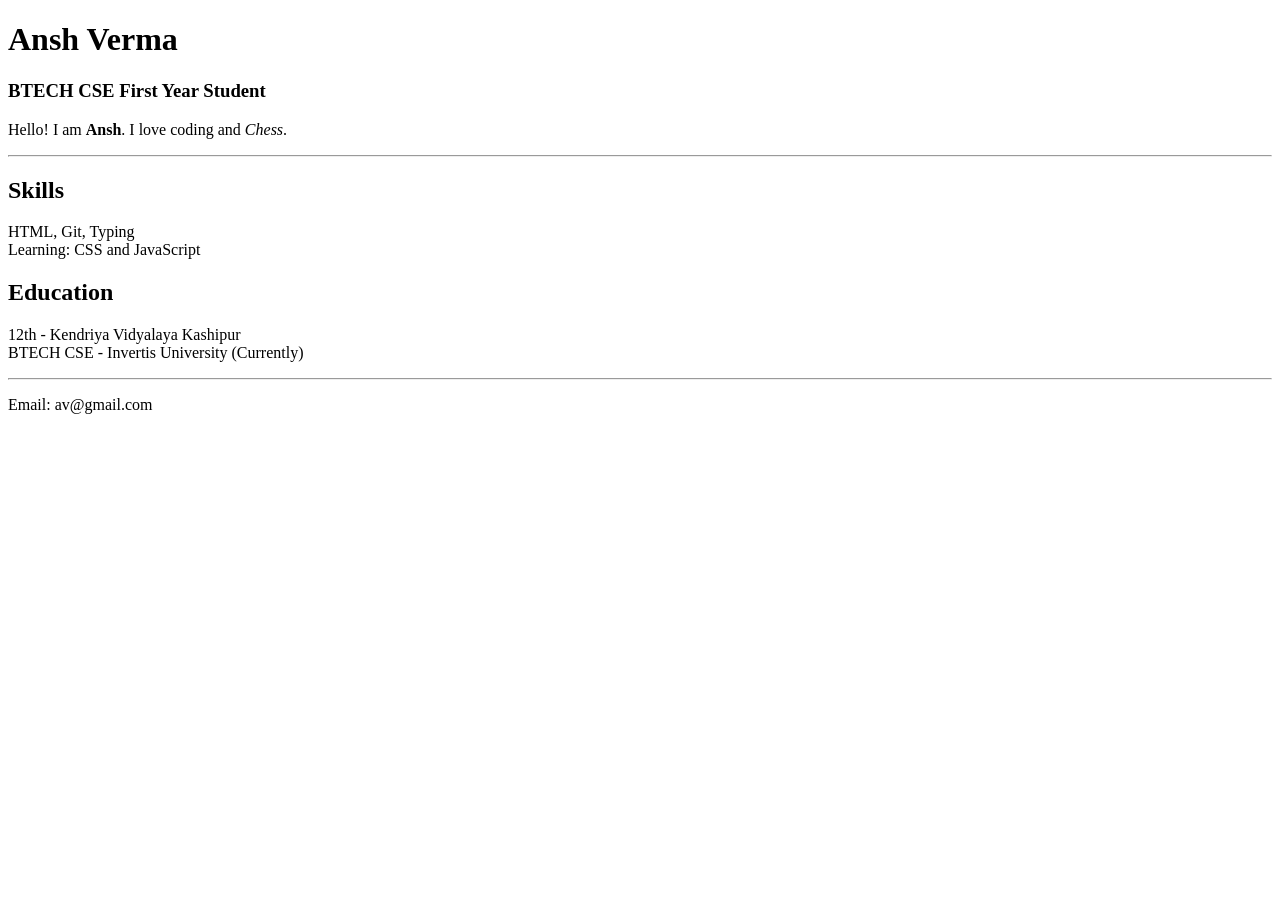
<file: week 2/index.html>
<!DOCTYPE html>
<html lang="en">

<head>
    <meta charset="UTF-8">
    <title>My Resume</title>
</head>

<body>
    <header>
        <h1>Ansh Verma</h1>
        </header>
    <main>
        <h3>BTECH CSE First Year Student</h3>
        <p>Hello! I am <strong>Ansh</strong>. I love coding and <em>Chess</em>.</p>
        <hr>
        <div id="skills" class="section">
            <h2>Skills</h2>
            <p>HTML, Git, Typing<br>Learning: CSS and JavaScript</p>
        </div>

        <div id="education" class="section">
            <h2>Education</h2>
            <p>12th - Kendriya Vidyalaya Kashipur<br>BTECH CSE - Invertis University (Currently)</p>
        </div>
    </main>
    <footer>
        <hr>
        <p>Email: av@gmail.com</p>
    </footer>
</body>

</html>
</file>
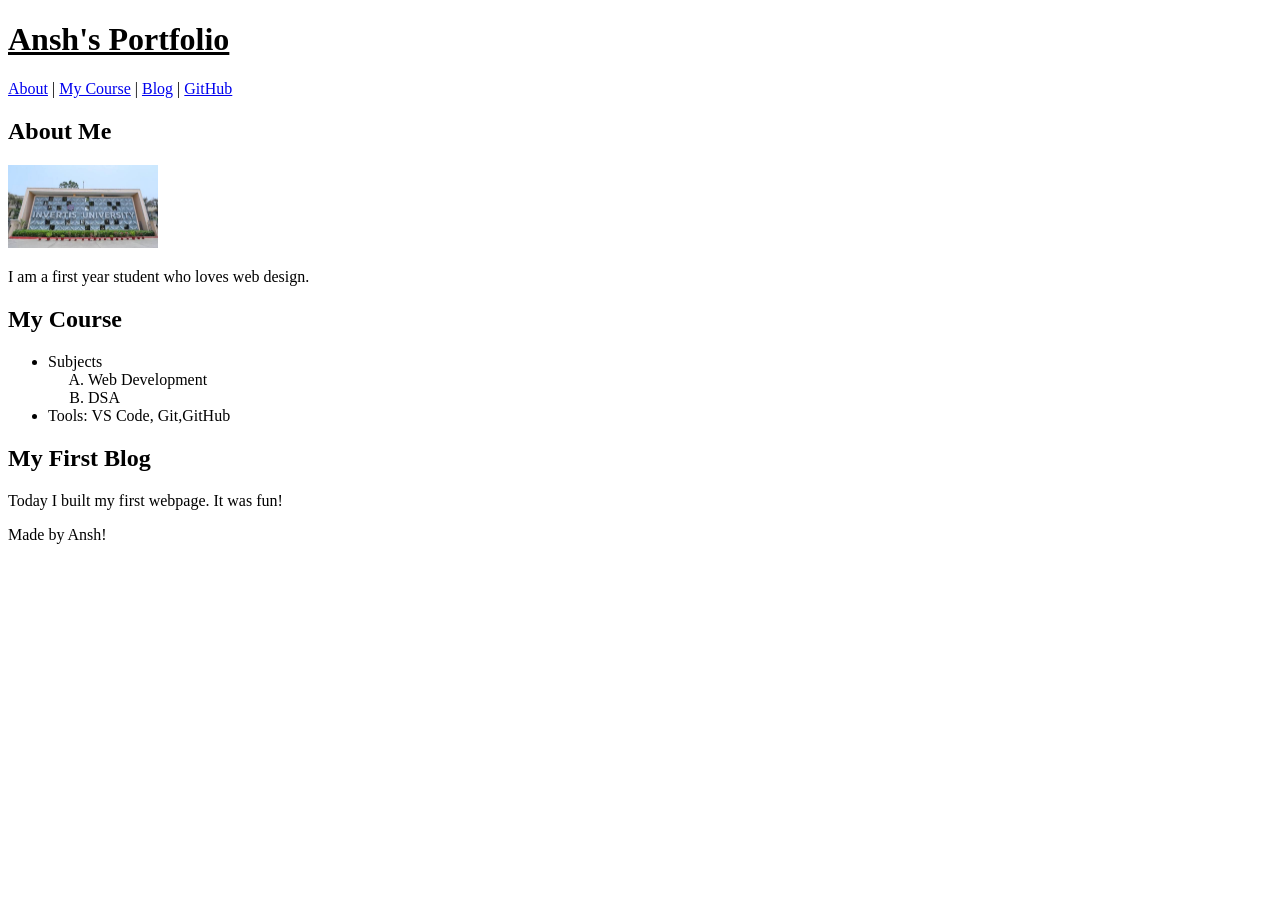
<file: week 3/index.html>
<!DOCTYPE html>
<html lang="en">

<head>
    <meta charset="UTF-8">
    <title>My Portfolio</title>
</head>

<body>
    <header>
        <h1><strong><u>Ansh's Portfolio</u></strong></h1>
        <nav>
            <a href="#about">About</a> |
            <a href="#course">My Course</a> |
            <a href="#blog">Blog</a> |
            <a href="https://github.com" target="_blank">GitHub</a>
        </nav>
    </header>
    <main>
        <section id="about">
            <h2>About Me</h2>
            <img src="./images/invertis.jpg" alt="Riya smiling at her laptop" width="150">
            <p>I am a first year student who loves web design.</p>
        </section>
        <section id="course">
            <h2>My Course</h2>
            <ul>
                <li>Subjects
                    <ol type="A">
                        <li>Web Development</li>
                        <li>DSA</li>
                    </ol>
                </li>
                <li>Tools: VS Code, Git,GitHub</li>
            </ul>
        </section>
        <article id="blog">
            <h2>My First Blog</h2>
            <p>Today I built my first webpage. It was fun!</p>
        </article>
    </main>
    <footer>
        <p>Made by Ansh!</p>
    </footer>
</body>

</html>
</file>
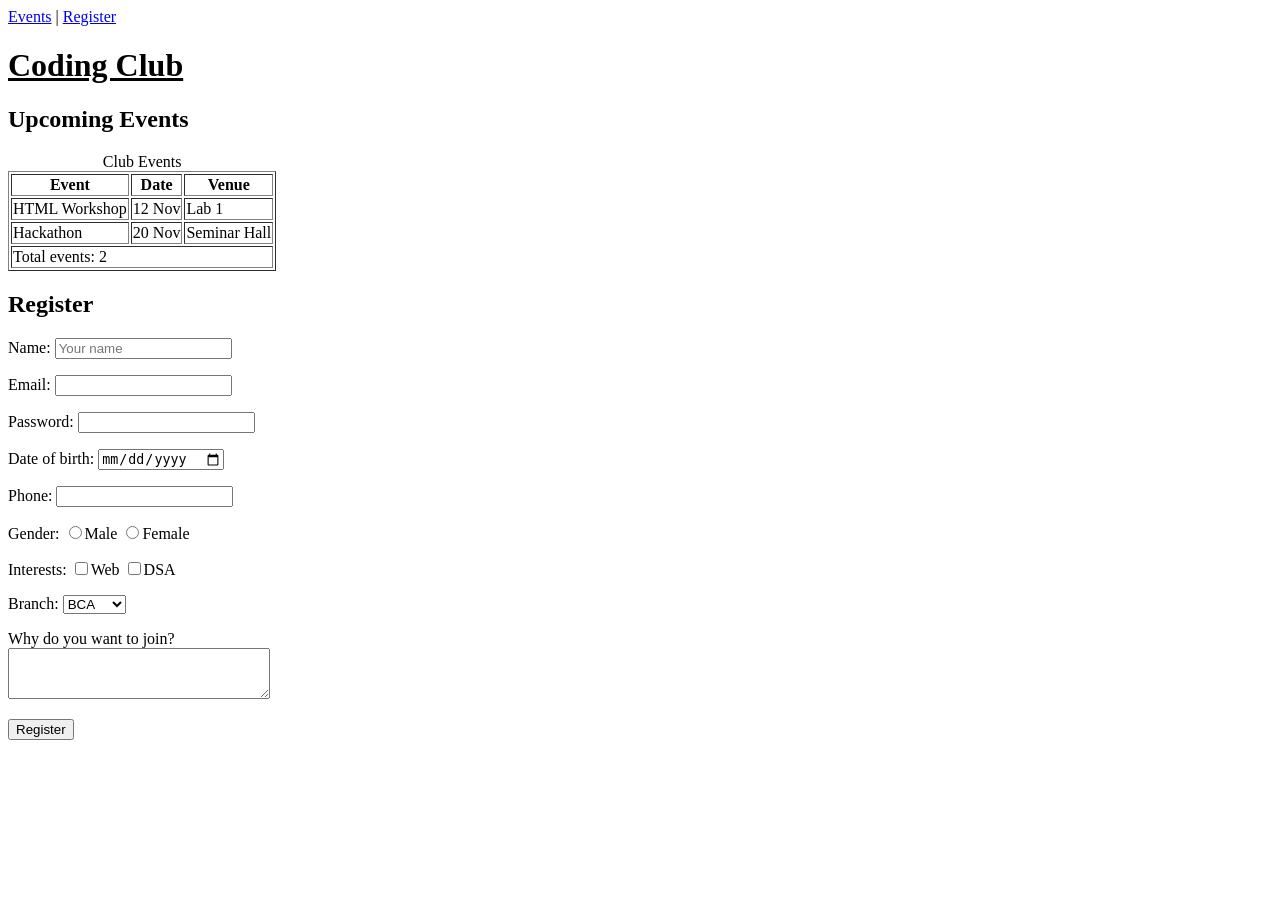
<file: week 4/index.html>
<!DOCTYPE html>
<html lang="en">

<head>
    <meta charset="UTF-8">
    <meta name="viewport" content="width=device-width, initial-scale=1">
    <meta name="description" content="Coding Club registration page">
    <link rel="icon" href="favicon.ico">
    <title>Coding Club</title>
</head>

<body>
    <nav><a href="#events">Events</a> | <a href="#register">Register</a></nav>
    <h1><u>Coding Club</u></h1>
    <h2 id="events">Upcoming Events</h2>
    <table border="1">
        <caption>Club Events</caption>
        <thead>
            <tr>
                <th>Event</th>
                <th>Date</th>
                <th>Venue</th>
            </tr>
        </thead>
        <tbody>
            <tr>
                <td>HTML Workshop</td>
                <td>12 Nov</td>
                <td>Lab 1</td>
            </tr>
            <tr>
                <td>Hackathon</td>
                <td>20 Nov</td>
                <td>Seminar Hall</td>
            </tr>
        </tbody>
        <tfoot>
            <tr>
                <td colspan="3">Total events: 2</td>
            </tr>
        </tfoot>
    </table>
    <h2 id="register">Register</h2>
    <form action="#" method="post">
        <p><label for="name">Name:</label>
            <input type="text" id="name" name="name" placeholder="Your name" required>
        </p>
        <p><label for="email">Email:</label>
            <input type="email" id="email" name="email" required>
        </p>
        <p><label for="pass">Password:</label>
            <input type="password" id="pass" name="pass" required>
        </p>
        <p><label for="dob">Date of birth:</label>
            <input type="date" id="dob" name="dob">
        </p>
        <p><label for="phone">Phone:</label>
            <input type="tel" id="phone" name="phone">
        </p>
        <p>Gender:
            <input type="radio" name="gender" id="m"><label for="m">Male</label>
            <input type="radio" name="gender" id="f"><label for="f">Female</label>
        </p>
        <p>Interests:
            <input type="checkbox" id="web"><label for="web">Web</label>
            <input type="checkbox" id="dsa"><label for="dsa">DSA</label>
        </p>
        <p><label for="branch">Branch:</label>
            <select id="branch" name="branch">
                <option>BCA</option>
                <option>B.Tech</option>
            </select>
        </p>
        <p><label for="msg">Why do you want to join?</label><br>
            <textarea id="msg" rows="3" cols="30"></textarea>
        </p>
        <button type="submit">Register</button>
    </form>
</body>

</html>
</file>
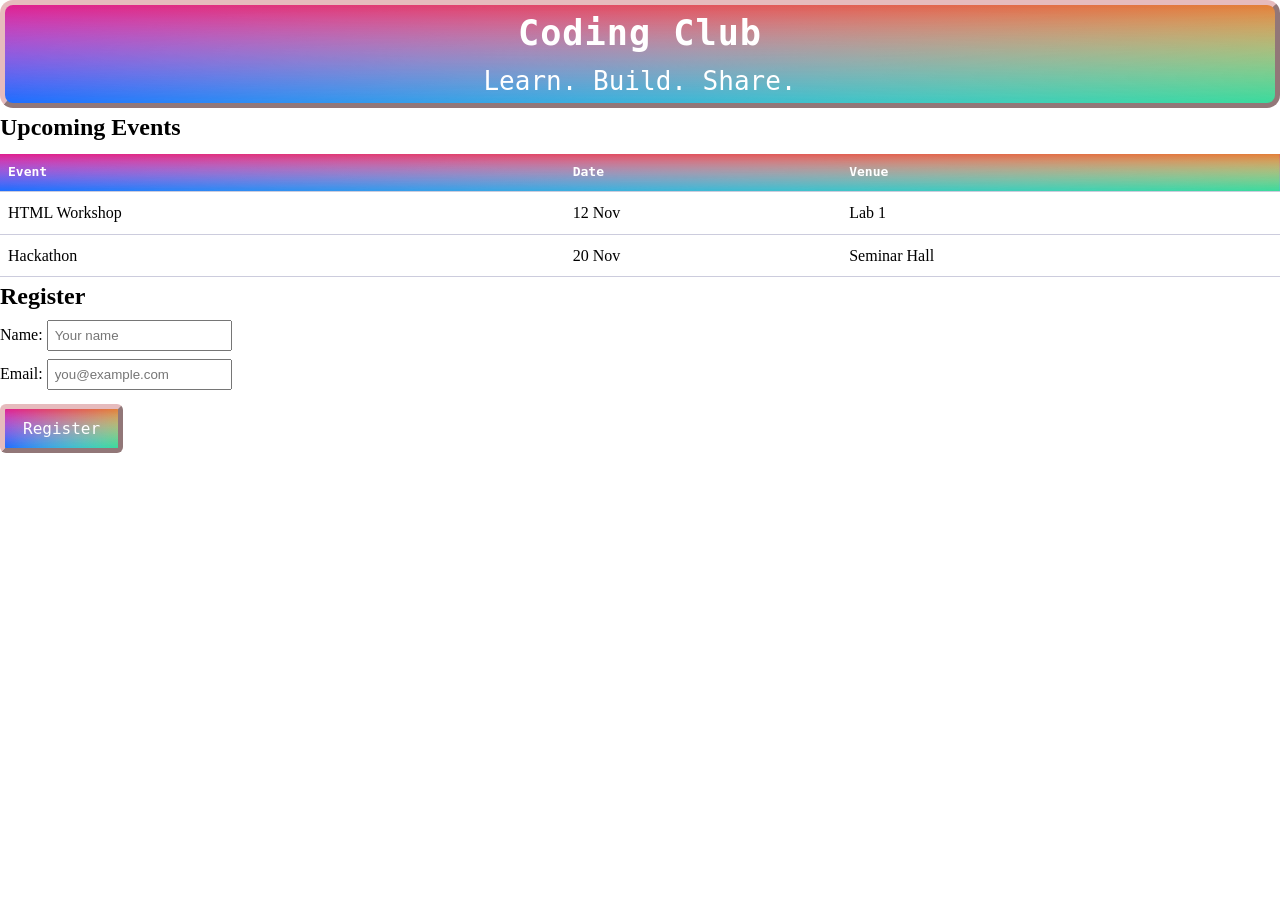
<file: week 5/index.html>
<!DOCTYPE html>
<html lang="en">

<head>
    <meta charset="UTF-8">
    <title>Coding Club</title>
    <link rel="stylesheet" href="./style.css">
</head>

<body>
    <div id="hero">
        <h1>Coding Club</h1>
        <p>Learn. Build. Share.</p>
    </div>
    <div class="table">
        <h2 id="">Upcoming Events</h2>
        <table>
            <tr id="row">
                <th>Event</th>
                <th>Date</th>
                <th>Venue</th>
            </tr>
            <tr>
                <td>HTML Workshop</td>
                <td>12 Nov</td>
                <td>Lab 1</td>
            </tr>
            <tr>
                <td>Hackathon</td>
                <td>20 Nov</td>
                <td>Seminar Hall</td>
            </tr>
        </table>
    </div>
    <div class="card">
        <h2>Register</h2>
        <p>Name: <input type="text" placeholder="Your name"></p>
        <p>Email: <input type="email" placeholder="you@example.com"></p>
        <button>Register</button>
    </div>
</body>

</html>
</file>
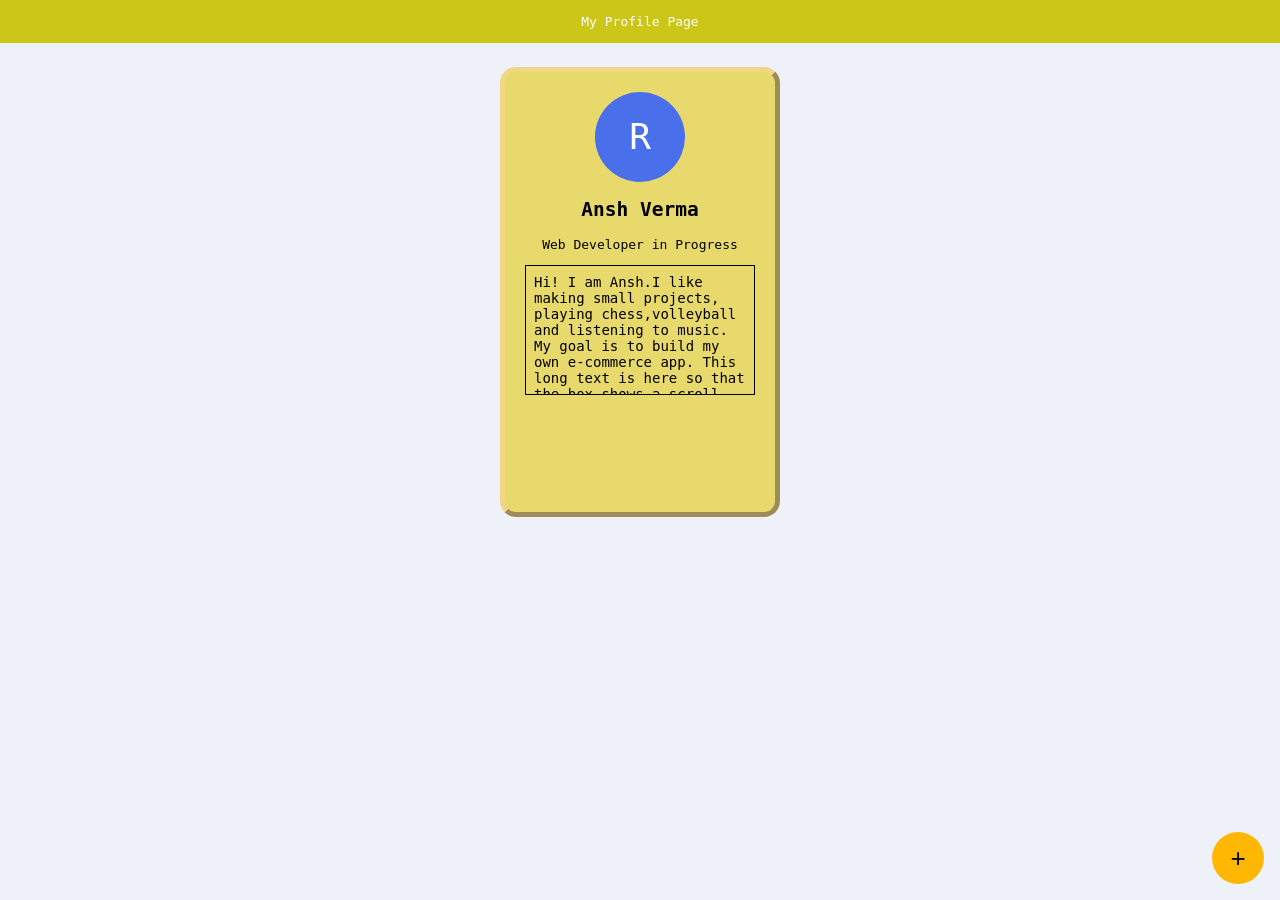
<file: week 6/index.html>
<!DOCTYPE html>
<html lang="en">

<head>
    <meta charset="UTF-8">
    <title>Profile Card</title>
    <link rel="stylesheet" href="style.css">
</head>
<body>
    <header class="tp">My Profile Page</header>
    <div class="card">
        <div class="avatar">R</div>
        <h2>Ansh Verma</h2>
        <p>Web Developer in Progress</p>
        <div class="bio">
            Hi! I am Ansh.I like making small projects,
            playing chess,volleyball and listening to music. My goal is to build my own e-commerce app. This long
            text is here so that the box shows a scroll bar. Try scrolling it!
        </div>
    </div>
    <button class="fab">+</button>
</body>

</html>
</file>
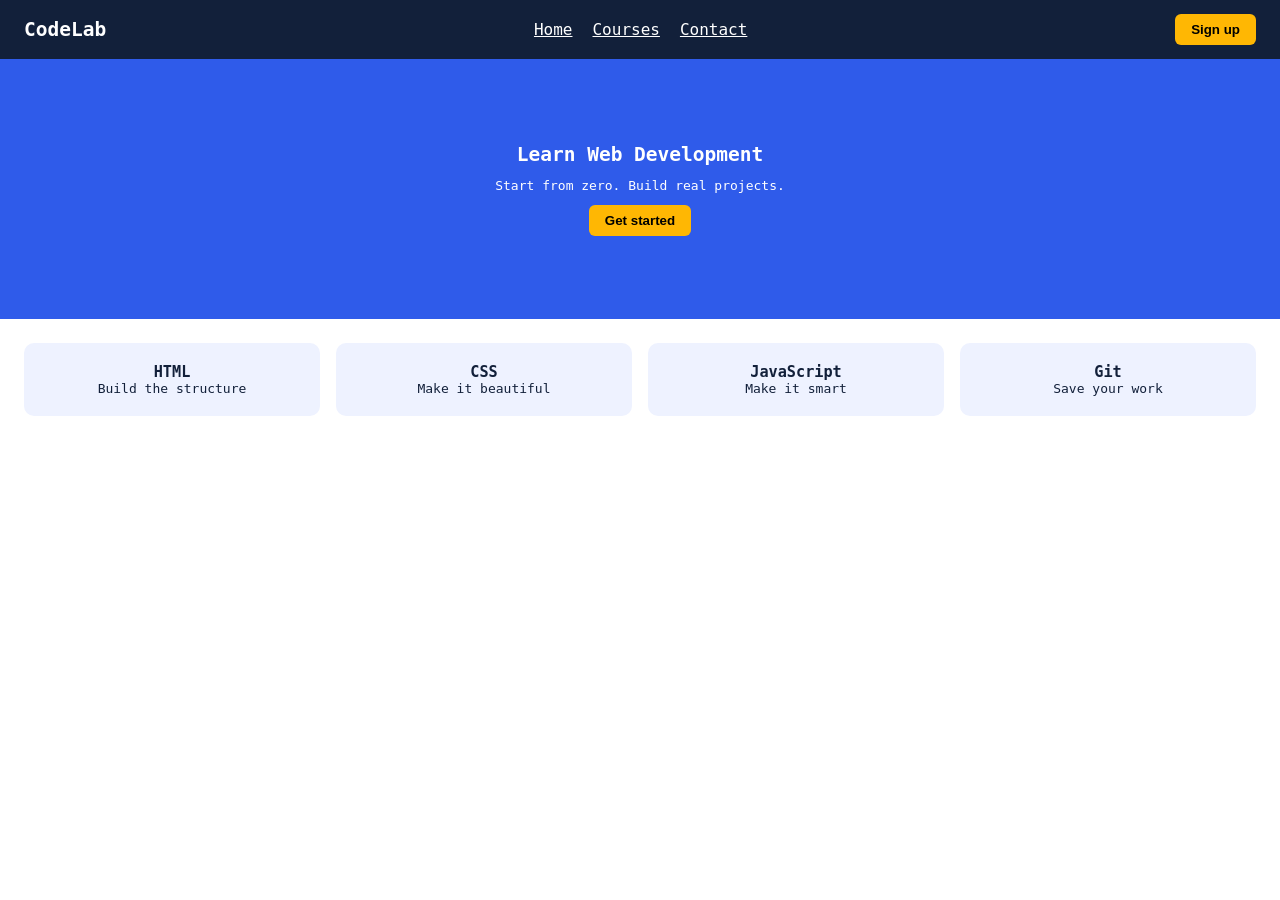
<file: week 7/index.html>
<!DOCTYPE html>
<html lang="en">

<head>
    <meta charset="UTF-8">
    <meta name="viewport" content="width=device-width, initial-scale=1">
    <title>CodeLab</title>
    <link rel="stylesheet" href="style.css">
</head>

<body>
    <nav>
        <h2>CodeLab</h2>
        <ul>
            <li><a href="#">Home</a></li>
            <li><a href="#">Courses</a></li>
            <li><a href="#">Contact</a></li>
        </ul>
        <button class="btn">Sign up</button>
    </nav>
    <section class="hero">
        <h1>Learn Web Development</h1>
        <p>Start from zero. Build real projects.</p>
        <button class="btn">Get started</button>
    </section>
    <section class="cards">
        <div class="card">
            <h3>HTML</h3>
            <p>Build the structure</p>
        </div>
        <div class="card">
            <h3>CSS</h3>
            <p>Make it beautiful</p>
        </div>
        <div class="card">
            <h3>JavaScript</h3>
            <p>Make it smart</p>
        </div>
        <div class="card">
            <h3>Git</h3>
            <p>Save your work</p>
        </div>
    </section>
</body>

</html>
</file>
<file: week 5/style.css>
* {
                margin: 0;
                padding: 0;
                box-sizing: border-box;
            }

            body {
                font-family: Georgia, serif;
                background: var(--light);
                color: var(--dark);
                line-height: 1.6;
                padding: var(--gap);
            }

            h1 {
                font-size: 2.2rem;
                letter-spacing: 1px;
            }

            #hero {
                font-family: monospace;
                background:linear-gradient( rgb(223, 31, 31),transparent), linear-gradient(to top left, rgb(58, 219, 58),transparent),linear-gradient(to top right, blue,transparent);
                color: white;
                background-blend-mode:screen;
                border: 5px outset rgb(230, 187, 189);
                font-size: xx-large;
                text-align: center;
                padding: 32px var(--gap);
                border-radius: 13px;
            }


            .card {
                background: white;
                padding: var(--gap);
                margin-top: var(--gap);
                border-radius: 10px;
            }

            table {
                width: 100%;
                border-collapse: collapse;
                margin-top: 8px;
            }

            th {
                background: var(--brand);
                color: white;
                text-align: left;
            }

            th,
            td {
                padding: 8px;
                border-bottom: 1px solid #ccd;
                
            }

            input {
                padding: 6px;
                margin: 4px 0;
            }

            button {
                font-family: monospace;
                background:linear-gradient( rgb(223, 31, 31),transparent), linear-gradient(to top left, rgb(58, 219, 58),transparent),linear-gradient(to top right, blue,transparent);
                background-blend-mode:screen;
                border: 5px outset rgb(230, 187, 189);
                color: white;
                padding: 10px 18px;
                border-radius: 6px;
                font-size: 1rem;
                margin-top:10px;
                
            }
        #upc{
            text-align: center;
        }
        #row{
            font-family: monospace;
            background:linear-gradient( rgb(223, 31, 31),transparent), linear-gradient(to top left, rgb(58, 219, 58),transparent),linear-gradient(to top right, blue,transparent);
            color: white;
            background-blend-mode:screen;
        }
</file>
<file: week 6/style.css>
* {
            box-sizing: border-box;
        }

        body {
            margin: 0;
            font-family: monospace;
            background: #eef2f8;
        }

        /* sticky = stays at the top while you scroll */
        .tp{
            position: sticky;
            top: 0;
            z-index: 10;
            background: #ccc618;
            color: white;
            padding: 14px;
            text-align: center;
        }

        .card {
            width: 280px;
            height: 450px;
            margin: 24px auto;
            background: rgb(232, 217, 109);
            border: 5px outset rgb(241, 215, 131) ;
            border-radius: 16px;
            padding: 20px;
            text-align: center;
        }

        .avatar {
            width: 90px;
            height: 90px;
            border-radius: 50%;
            background: #4a6feb;
            color: white;
            font-size: 36px;
            line-height: 90px;
            margin: 0 auto 10px;
        }

        /* fixed height + overflow auto = scroll bar */
        .bio {
            height: 130px;
            overflow: auto;
            text-align: left;
            border: 1px solid rgb(0, 0, 0);
            padding: 8px;
            margin-top: 12px;
            font-size: 14px;
        }

        .fab {
            position: fixed;
            right: 16px;
            bottom: 16px;
            width: 52px;
            height: 52px;
            border: 0;
            border-radius: 50%;
            background: #ffb703;
            font-size: 26px;
            border: 5px outset;
            border:black;
        }
</file>
<file: week 7/style.css>
* {
    margin: 0;
    padding: 0;
    box-sizing: border-box;
    }

body {
        font-family: monospace;
        color: #12203a;
    }

        /* Navbar: logo left, links + button right */
nav {
        display: flex;
        justify-content: space-between;
        align-items: center;
        padding: 14px 24px;
        background: #12203a;
        color: white;
    }

        nav ul {
            display: flex;
            gap: 20px;
            list-style: none;
        }

        nav a {
            color: white;
            /* text-decoration: none; */
            font-size: large;
        }

        .btn {
            background: #ffb703;
            border: 0;
            padding: 8px 16px;
            border-radius: 6px;
            font-weight: bold;
        }

         .hero {
            display: flex;
            flex-direction: column;
            align-items: center;
            justify-content: center;
            gap: 12px;
            height: 260px;
            padding: 16px;
            text-align: center;
            background: #2f5bea;
            color: white;
        } 


        .cards {
            display: flex;
            flex-wrap: wrap;
            gap: 16px;
            padding: 24px;
        }

        .card {
            flex: 1 1 200px;
            /* grow, shrink, start at 200px */
            background: #eef2ff;
            padding: 20px;
            border-radius: 10px;
            text-align: center;
        }
</file>
